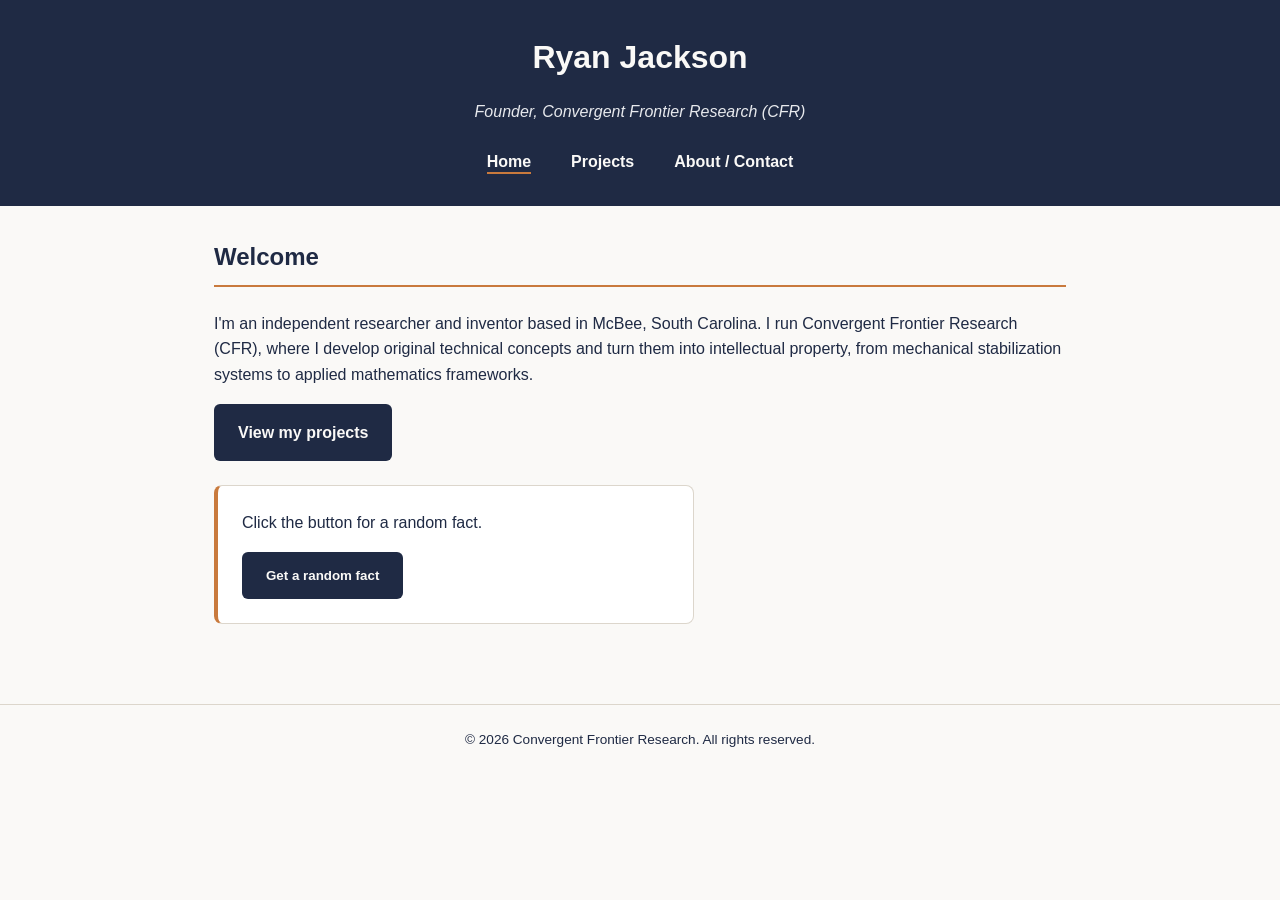
<file: index.html>
<!DOCTYPE html>
<html lang="en">
<head>
  <meta charset="UTF-8">
  <meta name="viewport" content="width=device-width, initial-scale=1.0">
  <title>Ryan Jackson — Home</title>
  <link rel="stylesheet" href="style.css">
</head>
<body>
  <a class="skip-link" href="#main">Skip to main content</a>

  <header id="site-header">
    <h1>Ryan Jackson</h1>
    <p class="tagline">Founder, Convergent Frontier Research (CFR)</p>
    <nav class="main-nav" aria-label="Main">
      <ul>
        <li><a href="index.html" aria-current="page">Home</a></li>
        <li><a href="projects.html">Projects</a></li>
        <li><a href="about.html">About / Contact</a></li>
      </ul>
    </nav>
  </header>

  <main id="main">
    <section class="content-section">
      <h2>Welcome</h2>
      <p>
        I'm an independent researcher and inventor based in McBee, South Carolina.
        I run Convergent Frontier Research (CFR), where I develop original technical
        concepts and turn them into intellectual property, from mechanical
        stabilization systems to applied mathematics frameworks.
      </p>
      <p>
        <a class="btn" href="projects.html">View my projects</a>
      </p>

      <div id="fact-card">
        <p id="fact-text">Click the button for a random fact.</p>
        <button id="fact-btn" class="btn" type="button">Get a random fact</button>
      </div>
    </section>
  </main>

  <footer class="site-footer">
    <p>&copy; 2026 Convergent Frontier Research. All rights reserved.</p>
  </footer>

  <script src="script.js"></script>
</body>
</html>
</file>
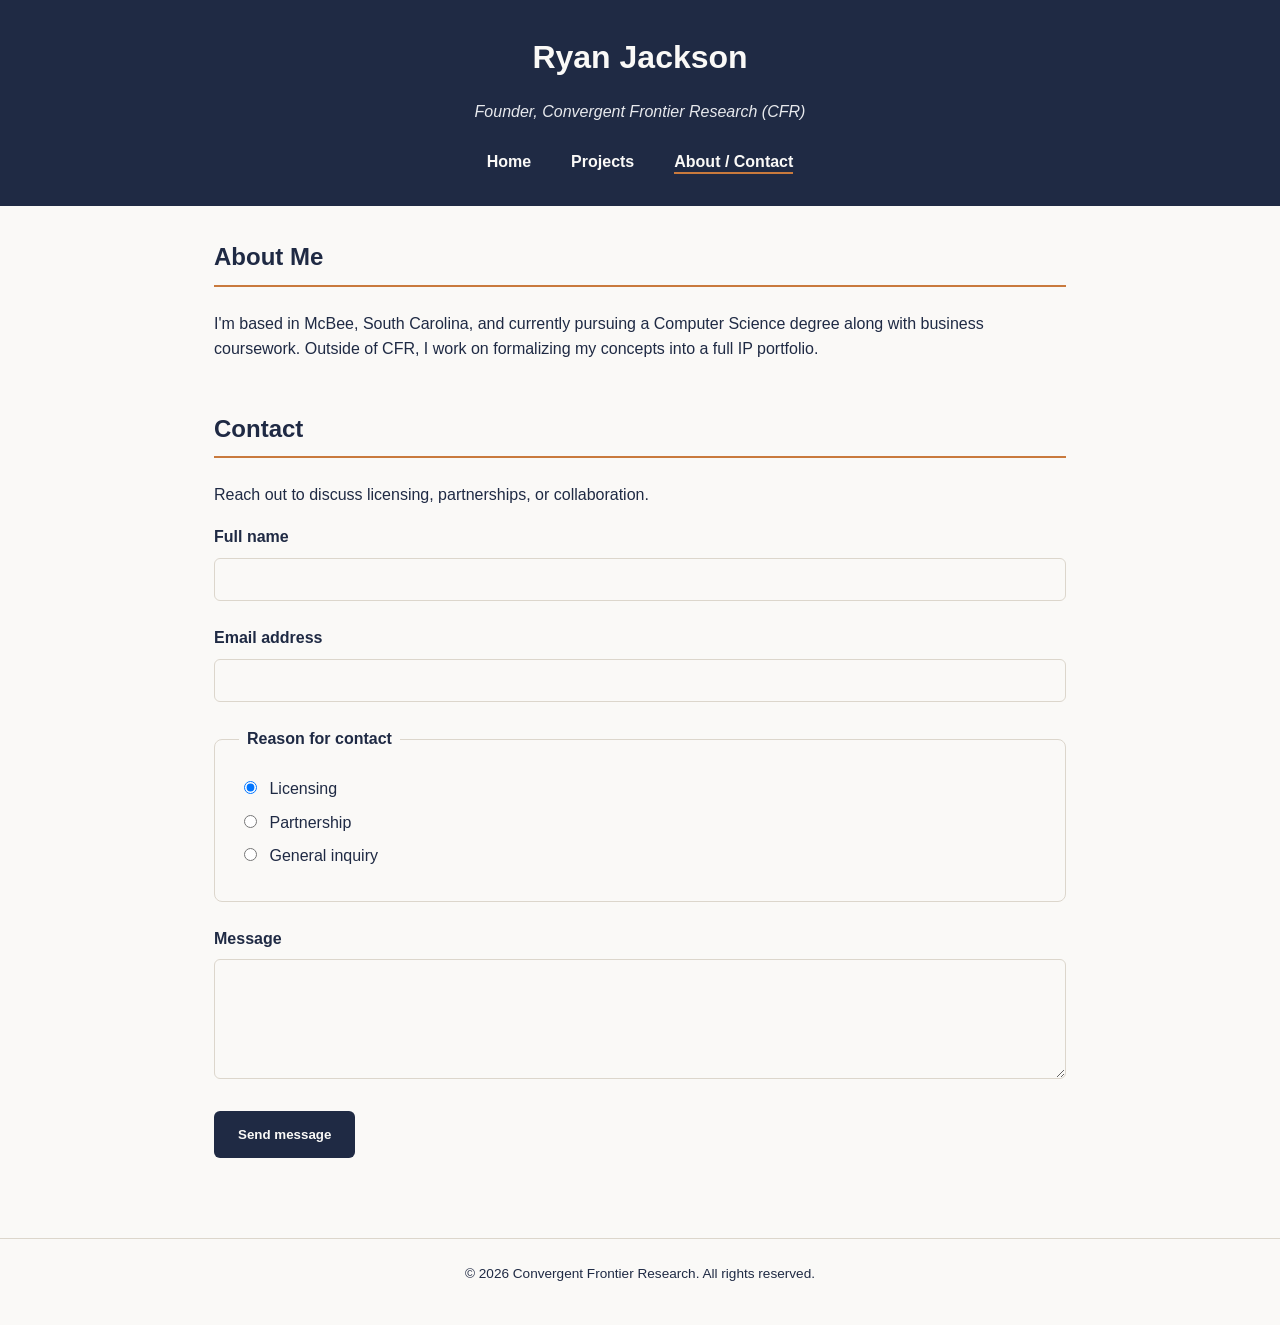
<file: about.html>
<!DOCTYPE html>
<html lang="en">
<head>
  <meta charset="UTF-8">
  <meta name="viewport" content="width=device-width, initial-scale=1.0">
  <title>Ryan Jackson — About &amp; Contact</title>
  <link rel="stylesheet" href="style.css">
</head>
<body>
  <a class="skip-link" href="#main">Skip to main content</a>

  <header id="site-header">
    <h1>Ryan Jackson</h1>
    <p class="tagline">Founder, Convergent Frontier Research (CFR)</p>
    <nav class="main-nav" aria-label="Main">
      <ul>
        <li><a href="index.html">Home</a></li>
        <li><a href="projects.html">Projects</a></li>
        <li><a href="about.html" aria-current="page">About / Contact</a></li>
      </ul>
    </nav>
  </header>

  <main id="main">
    <section class="content-section">
      <h2>About Me</h2>
      <p>
        I'm based in McBee, South Carolina, and currently pursuing a Computer
        Science degree along with business coursework. Outside of CFR, I work
        on formalizing my concepts into a full IP portfolio.
      </p>
    </section>

    <section class="content-section">
      <h2>Contact</h2>
      <p>Reach out to discuss licensing, partnerships, or collaboration.</p>

      <div id="form-status" role="alert"></div>

      <form class="contact-form" id="contact-form" novalidate>

        <div class="form-field" id="name-field">
          <label for="name">Full name</label>
          <input type="text" id="name" name="name" required aria-describedby="name-error">
          <span class="error-text" id="name-error">Please enter your name.</span>
        </div>

        <div class="form-field" id="email-field">
          <label for="email">Email address</label>
          <input type="email" id="email" name="email" required aria-describedby="email-error">
          <span class="error-text" id="email-error">Please enter a valid email address.</span>
        </div>

        <fieldset>
          <legend>Reason for contact</legend>
          <div class="radio-option">
            <input type="radio" id="reason-licensing" name="reason" value="Licensing" checked>
            <label for="reason-licensing">Licensing</label>
          </div>
          <div class="radio-option">
            <input type="radio" id="reason-partnership" name="reason" value="Partnership">
            <label for="reason-partnership">Partnership</label>
          </div>
          <div class="radio-option">
            <input type="radio" id="reason-general" name="reason" value="General inquiry">
            <label for="reason-general">General inquiry</label>
          </div>
        </fieldset>

        <div class="form-field" id="message-field">
          <label for="message">Message</label>
          <textarea id="message" name="message" required aria-describedby="message-error"></textarea>
          <span class="error-text" id="message-error">Please enter a message.</span>
        </div>

        <button type="submit" class="btn">Send message</button>
      </form>
    </section>
  </main>

  <footer class="site-footer">
    <p>&copy; 2026 Convergent Frontier Research. All rights reserved.</p>
  </footer>

  <script src="script.js"></script>
</body>
</html>
</file>
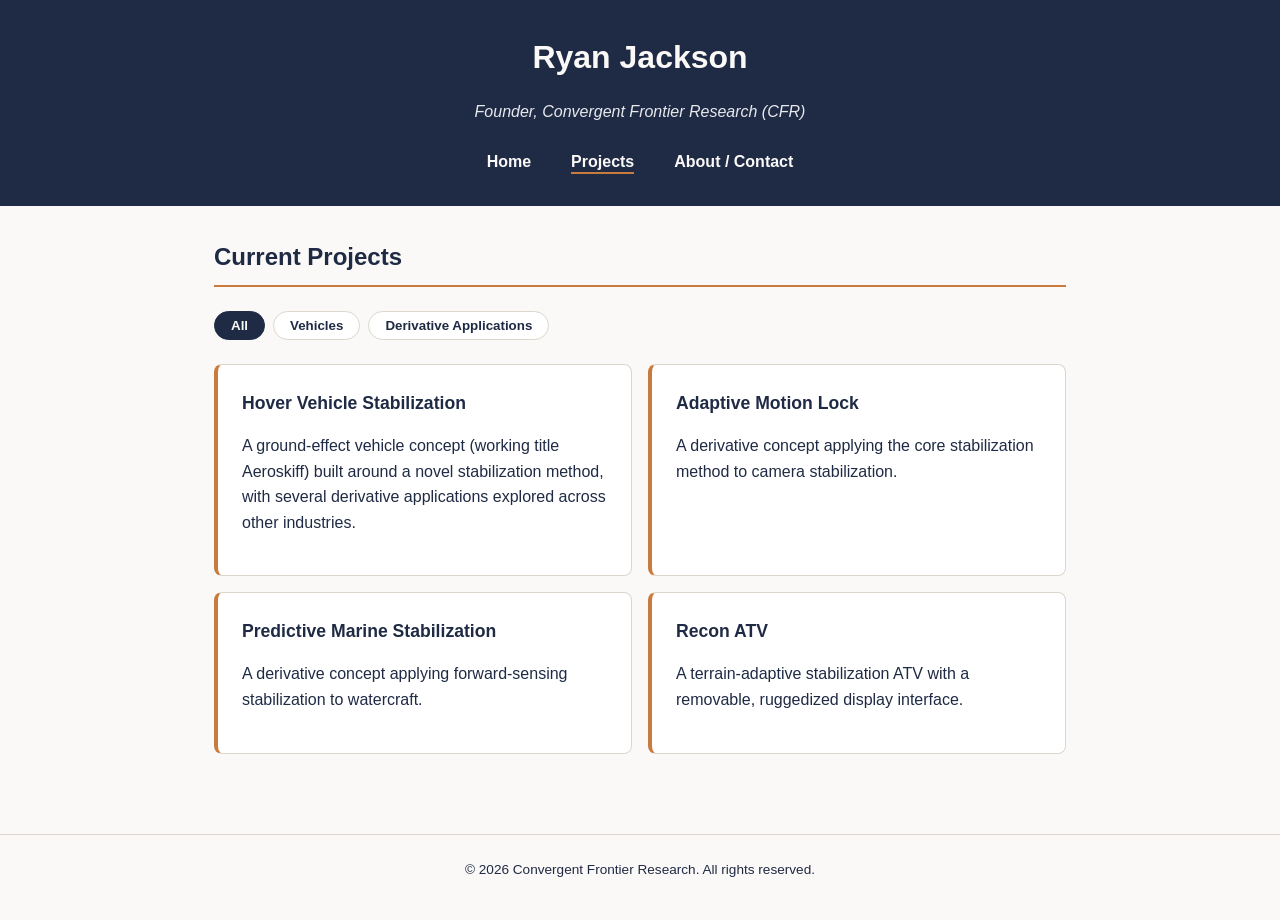
<file: projects.html>
<!DOCTYPE html>
<html lang="en">
<head>
  <meta charset="UTF-8">
  <meta name="viewport" content="width=device-width, initial-scale=1.0">
  <title>Ryan Jackson — Projects</title>
  <link rel="stylesheet" href="style.css">
</head>
<body>
  <a class="skip-link" href="#main">Skip to main content</a>

  <header id="site-header">
    <h1>Ryan Jackson</h1>
    <p class="tagline">Founder, Convergent Frontier Research (CFR)</p>
    <nav class="main-nav" aria-label="Main">
      <ul>
        <li><a href="index.html">Home</a></li>
        <li><a href="projects.html" aria-current="page">Projects</a></li>
        <li><a href="about.html">About / Contact</a></li>
      </ul>
    </nav>
  </header>

  <main id="main">
    <section class="content-section">
      <h2>Current Projects</h2>

      <div class="filter-bar" role="group" aria-label="Filter projects by category">
        <button type="button" class="filter-btn" data-filter="all" aria-pressed="true">All</button>
        <button type="button" class="filter-btn" data-filter="vehicle" aria-pressed="false">Vehicles</button>
        <button type="button" class="filter-btn" data-filter="derivative" aria-pressed="false">Derivative Applications</button>
      </div>

      <div class="project-grid">
        <article class="project-card" data-category="vehicle">
          <h3>Hover Vehicle Stabilization</h3>
          <p>
            A ground-effect vehicle concept (working title Aeroskiff) built around a
            novel stabilization method, with several derivative applications explored
            across other industries.
          </p>
        </article>
        <article class="project-card" data-category="derivative">
          <h3>Adaptive Motion Lock</h3>
          <p>A derivative concept applying the core stabilization method to camera stabilization.</p>
        </article>
        <article class="project-card" data-category="derivative">
          <h3>Predictive Marine Stabilization</h3>
          <p>A derivative concept applying forward-sensing stabilization to watercraft.</p>
        </article>
        <article class="project-card" data-category="vehicle">
          <h3>Recon ATV</h3>
          <p>A terrain-adaptive stabilization ATV with a removable, ruggedized display interface.</p>
        </article>
      </div>
    </section>
  </main>

  <footer class="site-footer">
    <p>&copy; 2026 Convergent Frontier Research. All rights reserved.</p>
  </footer>

  <script src="script.js"></script>
</body>
</html>
</file>
<file: style.css>
/* ==========================================================
   style.css — Milestone 3 base + Milestone 4 additions
   ========================================================== */

:root {
  --ink: #1F2A44;
  --accent: #C97A3D;
  --paper: #FAF9F7;
  --paper-dim: #E7E9ED;
  --line: #DCD6CC;
  --error: #B3261E;
  --space-1: 8px;
  --space-2: 16px;
  --space-3: 24px;
  --space-4: 32px;
  --space-5: 48px;
}

* { box-sizing: border-box; }

body {
  margin: 0;
  font-family: -apple-system, "Segoe UI", Arial, sans-serif;
  color: var(--ink);
  background-color: var(--paper);
  line-height: 1.6;
}

a:focus-visible,
button:focus-visible,
input:focus-visible,
textarea:focus-visible {
  outline: 3px solid var(--accent);
  outline-offset: 2px;
}

.skip-link {
  position: absolute;
  left: -9999px;
  top: 0;
  background-color: var(--ink);
  color: var(--paper);
  padding: var(--space-1) var(--space-2);
  z-index: 100;
}

.skip-link:focus {
  left: var(--space-1);
  top: var(--space-1);
}

h1, h2, h3 {
  margin: 0 0 var(--space-2) 0;
  color: var(--ink);
}

h1 { font-size: 2rem; }
h2 {
  font-size: 1.5rem;
  border-bottom: 2px solid var(--accent);
  padding-bottom: var(--space-1);
  margin-bottom: var(--space-3);
}
h3 { font-size: 1.1rem; }

p { margin: 0 0 var(--space-2) 0; }

img {
  max-width: 100%;
  display: block;
  border-radius: 8px;
}

a {
  color: var(--ink);
  text-decoration-color: var(--accent);
  text-decoration-thickness: 2px;
}

#site-header {
  background-color: var(--ink);
  color: var(--paper);
  padding: var(--space-4) var(--space-3);
  text-align: center;
}

#site-header h1 { color: var(--paper); }

.tagline {
  color: var(--paper-dim);
  font-style: italic;
  margin-bottom: var(--space-3);
}

.main-nav ul {
  list-style: none;
  margin: 0;
  padding: 0;
  display: flex;
  flex-wrap: wrap;
  justify-content: center;
  gap: var(--space-3);
}

.main-nav li { margin: 0 var(--space-1); }

.main-nav a {
  color: var(--paper);
  text-decoration: none;
  font-weight: 600;
  border-bottom: 2px solid transparent;
  padding-bottom: 2px;
}

.main-nav a:hover,
.main-nav a[aria-current="page"] {
  border-bottom-color: var(--accent);
}

main {
  max-width: 900px;
  margin: 0 auto;
  padding: var(--space-4) var(--space-3);
}

.content-section { margin-bottom: var(--space-5); }

.project-grid {
  display: grid;
  grid-template-columns: 1fr;
  gap: var(--space-2);
}

@media (min-width: 700px) {
  .project-grid { grid-template-columns: 1fr 1fr; }
}

.project-card {
  background-color: #fff;
  border: 1px solid var(--line);
  border-left: 4px solid var(--accent);
  border-radius: 8px;
  padding: var(--space-3);
}

.btn {
  display: inline-block;
  background-color: var(--ink);
  color: var(--paper);
  border: none;
  border-radius: 6px;
  padding: var(--space-2) var(--space-3);
  font-weight: 600;
  text-decoration: none;
  cursor: pointer;
}

.btn:hover { background-color: #14192b; }

/* ---- Milestone 4: project filter buttons ---- */

.filter-bar {
  display: flex;
  flex-wrap: wrap;
  gap: var(--space-1);
  margin-bottom: var(--space-3);
}

.filter-btn {
  background-color: #fff;
  color: var(--ink);
  border: 1px solid var(--line);
  border-radius: 999px;
  padding: 6px var(--space-2);
  font-weight: 600;
  cursor: pointer;
}

.filter-btn[aria-pressed="true"] {
  background-color: var(--ink);
  color: var(--paper);
  border-color: var(--ink);
}

.project-card[hidden] { display: none; }

/* ---- Contact form ---- */

.contact-form fieldset {
  border: 1px solid var(--line);
  border-radius: 8px;
  padding: var(--space-3);
  margin: 0 0 var(--space-3) 0;
}

.contact-form legend {
  font-weight: 600;
  padding: 0 var(--space-1);
}

.form-field { margin-bottom: var(--space-3); }

.form-field label {
  display: block;
  font-weight: 600;
  margin-bottom: var(--space-1);
}

.form-field input[type="text"],
.form-field input[type="email"],
.form-field textarea {
  width: 100%;
  padding: var(--space-1) var(--space-2);
  border: 1px solid var(--line);
  border-radius: 6px;
  font: inherit;
  color: var(--ink);
  background-color: var(--paper);
}

.form-field textarea { min-height: 120px; resize: vertical; }

.radio-option { margin-bottom: var(--space-1); }
.radio-option input { margin-right: var(--space-1); }

.error-text {
  color: var(--error);
  font-size: 0.9rem;
  margin-top: var(--space-1);
  display: none;
}

.form-field.has-error input,
.form-field.has-error textarea {
  border: 2px solid var(--error);
}

.form-field.has-error .error-text { display: block; }

#form-status {
  padding: var(--space-2);
  border-radius: 6px;
  margin-bottom: var(--space-3);
  display: none;
}

#form-status.success {
  display: block;
  background-color: #E4F2E6;
  border: 1px solid #2E7D32;
  color: #1B4D1E;
}

#form-status.error {
  display: block;
  background-color: #FBEAE9;
  border: 1px solid var(--error);
  color: var(--error);
}

/* ---- Milestone 4: fun fact / API fetch card (Home page) ---- */

#fact-card {
  background-color: #fff;
  border: 1px solid var(--line);
  border-left: 4px solid var(--accent);
  border-radius: 8px;
  padding: var(--space-3);
  margin-top: var(--space-3);
  max-width: 480px;
}

#fact-text { margin: 0 0 var(--space-2) 0; }

.site-footer {
  text-align: center;
  padding: var(--space-3);
  font-size: 0.85rem;
  border-top: 1px solid var(--line);
}
/* ==========================================================
   ADD THIS to the bottom of your existing style.css.
   Second breakpoint — tuned for narrow phones (~320-480px).
   Existing query (min-width: 700px) still handles the
   desktop 2-column project grid; this one handles the very
   small end so the rubric's "two @media queries, both
   visibly change layout" requirement is unambiguous.
   ========================================================== */

@media (max-width: 480px) {
  /* Header/nav: stack the nav list vertically and shrink
     the title so nothing wraps awkwardly on a 320px screen. */
  #site-header h1 {
    font-size: 1.5rem;
  }

  .tagline {
    font-size: 0.85rem;
  }

  .main-nav ul {
    flex-direction: column;
    gap: var(--space-1);
    align-items: center;
  }

  /* Main content: tighten side padding so text isn't
     cramped against the viewport edge. */
  main {
    padding: var(--space-3) var(--space-2);
  }

  h1 { font-size: 1.6rem; }
  h2 { font-size: 1.25rem; }

  /* Project cards already stack via the existing grid rule
     (1fr below 700px) — this just tightens their padding
     for the smallest screens. */
  .project-card {
    padding: var(--space-2);
  }

  /* Buttons go full-width on very small screens so they're
     easier to tap and don't force horizontal scroll. */
  .btn {
    display: block;
    width: 100%;
    text-align: center;
    box-sizing: border-box;
  }
}
</file>
